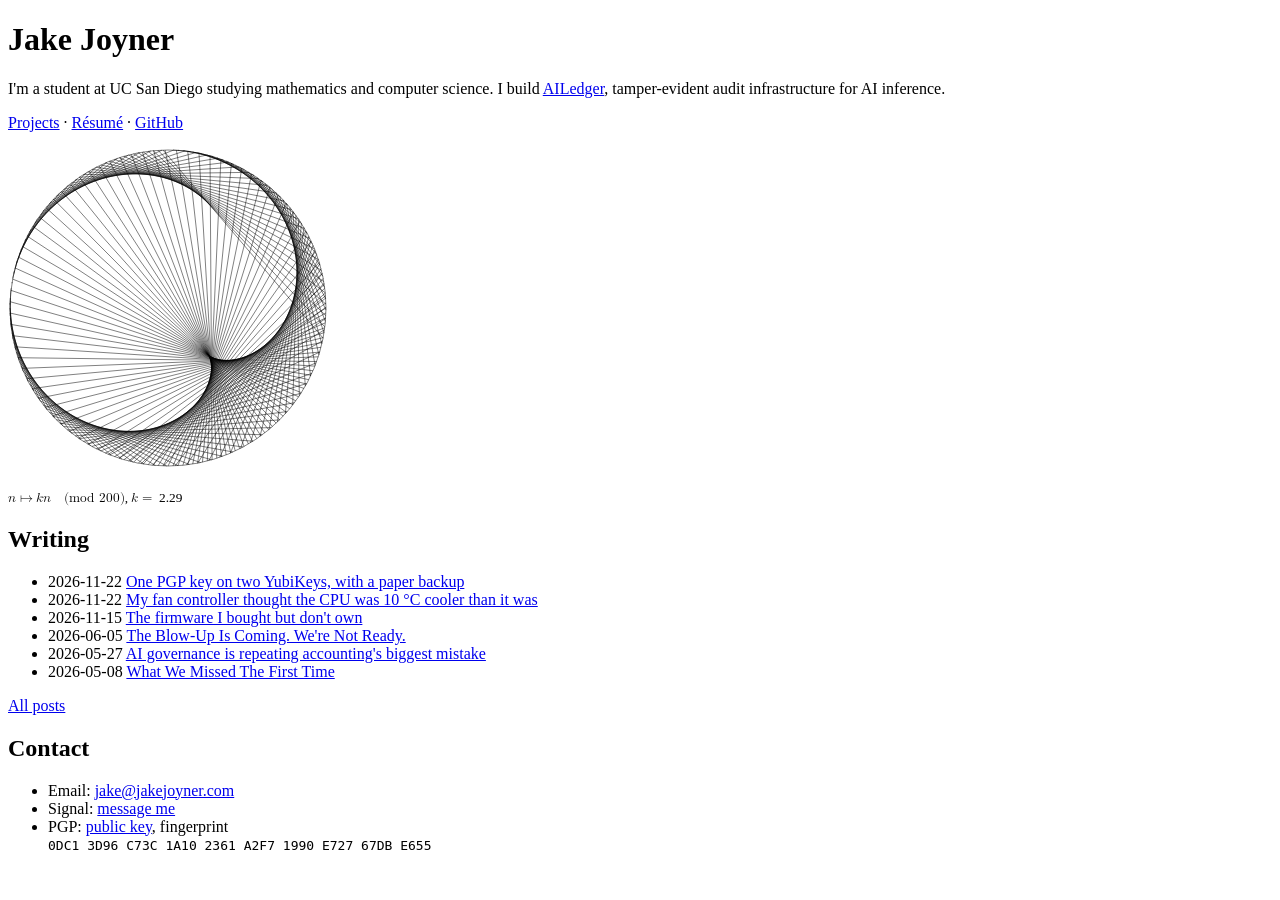
<file: index.html>
<!DOCTYPE html>
<html lang="en">
<head>
  <meta charset="UTF-8" />
  <meta name="viewport" content="width=device-width, initial-scale=1.0" />
  <title>Jake Joyner</title>
  <meta name="description" content="Student at UC San Diego studying mathematics and computer science. Building AILedger, tamper-evident audit infrastructure for AI inference." />
  <meta property="og:type" content="profile" />
  <meta property="og:title" content="Jake Joyner" />
  <meta property="og:description" content="Student at UC San Diego studying mathematics and computer science. Building AILedger." />
  <meta property="og:url" content="https://jakejoyner.com" />
  <meta property="profile:first_name" content="Jake" />
  <meta property="profile:last_name" content="Joyner" />
  <meta property="profile:username" content="jakejjoyner" />
  <meta name="twitter:card" content="summary" />
  <meta name="twitter:title" content="Jake Joyner" />
  <meta name="twitter:description" content="Student at UC San Diego studying mathematics and computer science. Building AILedger." />
  <link rel="alternate" type="text/markdown" title="LLM-friendly summary" href="/llms.txt" />
  <script type="application/ld+json">
  {
    "@context": "https://schema.org",
    "@type": "ProfilePage",
    "mainEntity": {
      "@type": "Person",
      "name": "Jake Joyner",
      "url": "https://jakejoyner.com",
      "sameAs": [
        "https://github.com/jakejjoyner",
        "https://ailedger.dev"
      ],
      "jobTitle": "Co-founder, AILedger",
      "worksFor": {
        "@type": "Organization",
        "name": "AILedger",
        "url": "https://ailedger.dev"
      },
      "affiliation": {
        "@type": "CollegeOrUniversity",
        "name": "University of California San Diego"
      }
    }
  }
  </script>
  <meta name="color-scheme" content="light dark" />
  <script defer src="/math.js"></script>
</head>
<body>
  <main>
    <h1>Jake Joyner</h1>
    <p>
      I'm a student at UC San Diego studying mathematics and computer science.
      I build <a href="https://ailedger.dev">AILedger</a>, tamper-evident audit
      infrastructure for AI inference.
    </p>
    <p>
      <a href="/portfolio/">Projects</a> ·
      <a href="/cv/">Résumé</a> ·
      <a href="https://github.com/jakejjoyner">GitHub</a>
    </p>

    <canvas id="m" width="320" height="320" role="img" aria-label="Animation: lines joining each point n on a circle to the point k times n, modulo 200, as k slowly increases"></canvas>
    <p><small>$n \mapsto kn \pmod{200}$, $k =$ <span id="k">2</span></small></p>
    <script>
      // Modular multiplication on a circle: join point n to point k*n mod N while k grows.
      (function () {
        var c = document.getElementById('m'), x = c.getContext('2d'), out = document.getElementById('k');
        var N = 200, R = c.width / 2 - 2, k = 2;
        var still = matchMedia('(prefers-reduced-motion: reduce)').matches;
        function pt(i) { var a = 2 * Math.PI * i / N - Math.PI / 2; return [c.width / 2 + R * Math.cos(a), c.height / 2 + R * Math.sin(a)]; }
        function draw() {
          x.clearRect(0, 0, c.width, c.height);
          x.strokeStyle = getComputedStyle(c).color;   // black on light, white on dark
          x.lineWidth = 0.5;
          x.beginPath();
          x.arc(c.width / 2, c.height / 2, R, 0, 2 * Math.PI);
          for (var n = 0; n < N; n++) { var a = pt(n), b = pt(n * k % N); x.moveTo(a[0], a[1]); x.lineTo(b[0], b[1]); }
          x.stroke();
          out.textContent = k.toFixed(2);
          if (!still) { k += 0.004; if (k > N) k = 2; requestAnimationFrame(draw); }
        }
        draw();
      })();
    </script>

    <h2>Writing</h2>
    <ul>
      <li>2026-11-22 <a href="/blog/one-pgp-key-two-yubikeys/">One PGP key on two YubiKeys, with a paper backup</a></li>
      <li>2026-11-22 <a href="/blog/fan-controller-ten-degrees-low/">My fan controller thought the CPU was 10 °C cooler than it was</a></li>
      <li>2026-11-15 <a href="/blog/firmware-i-dont-own/">The firmware I bought but don't own</a></li>
      <li>2026-06-05 <a href="/blog/the-blow-up-is-coming/">The Blow-Up Is Coming. We're Not Ready.</a></li>
      <li>2026-05-27 <a href="/blog/ai-governance-accounting-mistake/">AI governance is repeating accounting's biggest mistake</a></li>
      <li>2026-05-08 <a href="/blog/towers/">What We Missed The First Time</a></li>
    </ul>
    <p><a href="/blog/">All posts</a></p>

    <h2>Contact</h2>
    <ul>
      <li>Email: <a href="mailto:jake@jakejoyner.com">jake@jakejoyner.com</a></li>
      <li>Signal: <a href="https://signal.me/#eu/2gl4twjzMthxt17POwI2F8WP58Z37UkR5UyP2M3d63bZ2q0JBZVFlpUiOkeZQ5km">message me</a></li>
      <li>PGP: <a href="/pgp.asc">public key</a>, fingerprint<br /><code>0DC1 3D96 C73C 1A10 2361 A2F7 1990 E727 67DB E655</code></li>
    </ul>
  </main>
</body>
</html>
</file>
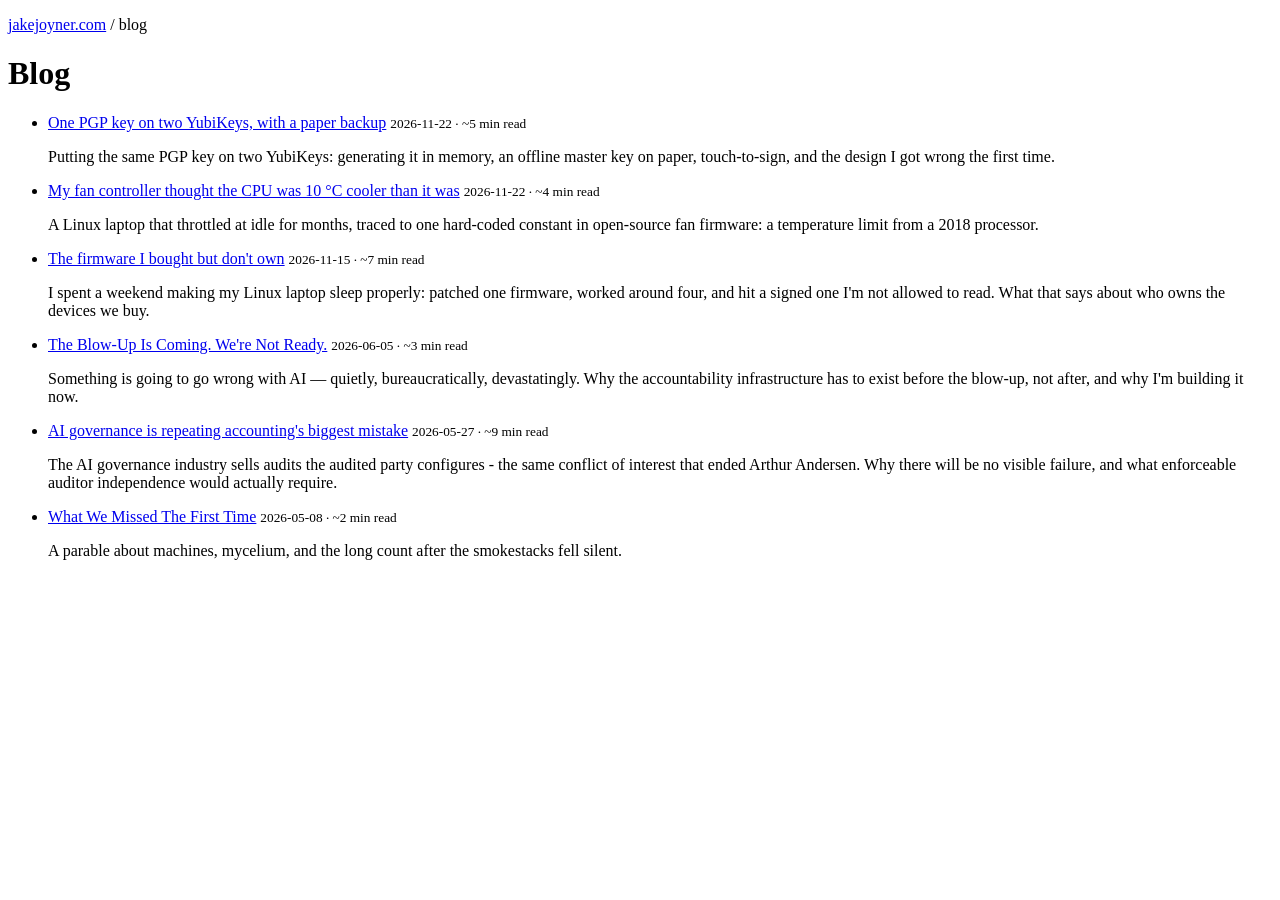
<file: blog/index.html>
<!DOCTYPE html>
<html lang="en">
<head>
  <meta charset="UTF-8" />
  <meta name="viewport" content="width=device-width, initial-scale=1.0" />
  <title>Jake Joyner — Blog</title>
  <meta name="description" content="Writing on substrate work, AI infrastructure, and the long quiet." />

  <meta property="og:type" content="website" />
  <meta property="og:title" content="Jake Joyner — Blog" />
  <meta property="og:url" content="https://jakejoyner.com/blog/" />

  <link rel="alternate" type="text/markdown" title="LLM-friendly summary" href="/llms.txt" />
  <meta name="color-scheme" content="light dark" />
  <script defer src="/math.js"></script>
</head>
<body>
  <main>
    <header>
      <p><a href="/">jakejoyner.com</a> / blog</p>
      <h1>Blog</h1>
    </header>

    <ul>
      <li>
        <a href="one-pgp-key-two-yubikeys/">One PGP key on two YubiKeys, with a paper backup</a>
        <small>2026-11-22 · ~5 min read</small>
        <p>Putting the same PGP key on two YubiKeys: generating it in memory, an offline master key on paper, touch-to-sign, and the design I got wrong the first time.</p>
      </li>
      <li>
        <a href="fan-controller-ten-degrees-low/">My fan controller thought the CPU was 10 °C cooler than it was</a>
        <small>2026-11-22 · ~4 min read</small>
        <p>A Linux laptop that throttled at idle for months, traced to one hard-coded constant in open-source fan firmware: a temperature limit from a 2018 processor.</p>
      </li>
      <li>
        <a href="firmware-i-dont-own/">The firmware I bought but don't own</a>
        <small>2026-11-15 · ~7 min read</small>
        <p>I spent a weekend making my Linux laptop sleep properly: patched one firmware, worked around four, and hit a signed one I'm not allowed to read. What that says about who owns the devices we buy.</p>
      </li>
      <li>
        <a href="the-blow-up-is-coming/">The Blow-Up Is Coming. We're Not Ready.</a>
        <small>2026-06-05 · ~3 min read</small>
        <p>Something is going to go wrong with AI — quietly, bureaucratically, devastatingly. Why the accountability infrastructure has to exist before the blow-up, not after, and why I'm building it now.</p>
      </li>
      <li>
        <a href="ai-governance-accounting-mistake/">AI governance is repeating accounting's biggest mistake</a>
        <small>2026-05-27 · ~9 min read</small>
        <p>The AI governance industry sells audits the audited party configures - the same conflict of interest that ended Arthur Andersen. Why there will be no visible failure, and what enforceable auditor independence would actually require.</p>
      </li>
      <li>
        <a href="towers/">What We Missed The First Time</a>
        <small>2026-05-08 · ~2 min read</small>
        <p>A parable about machines, mycelium, and the long count after the smokestacks fell silent.</p>
      </li>
    </ul>
  </main>
</body>
</html>
</file>
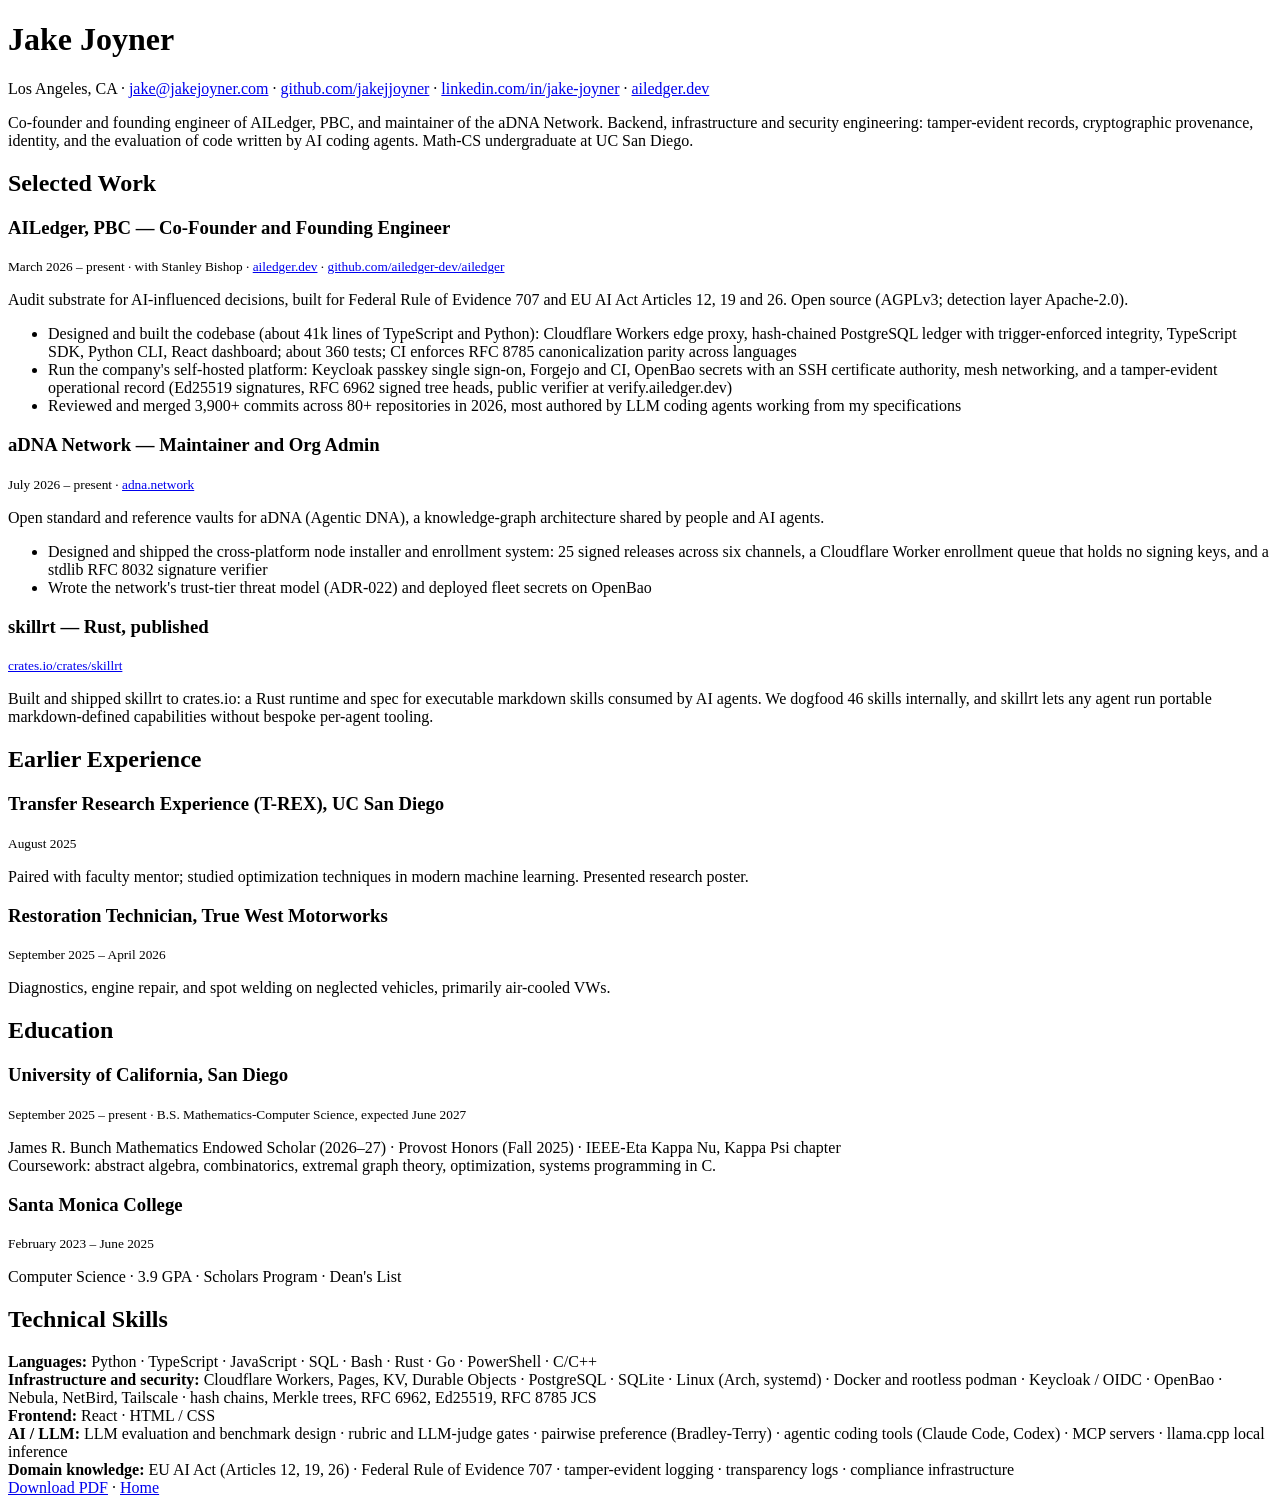
<file: cv/index.html>
<!DOCTYPE html>
<html lang="en">
<head>
  <meta charset="UTF-8" />
  <meta name="viewport" content="width=device-width, initial-scale=1.0" />
  <title>Jake Joyner — CV</title>
  <meta name="description" content="Co-founder of AILedger, PBC; backend and infrastructure engineer; Math-CS at UC San Diego." />

  <!-- Open Graph -->
  <meta property="og:type" content="profile" />
  <meta property="og:title" content="Jake Joyner — CV" />
  <meta property="og:description" content="Co-founder of AILedger, PBC; backend and infrastructure engineer; Math-CS at UC San Diego." />
  <meta property="og:url" content="https://jakejoyner.com/cv/" />
  <meta name="color-scheme" content="light dark" />
  <script defer src="/math.js"></script>
</head>
<body>
  <main>
    <header>
      <h1>Jake Joyner</h1>
      <p>
        Los Angeles, CA &middot;
        <a href="mailto:jake@jakejoyner.com">jake@jakejoyner.com</a> &middot;
        <a href="https://github.com/jakejjoyner">github.com/jakejjoyner</a> &middot;
        <a href="https://www.linkedin.com/in/jake-joyner">linkedin.com/in/jake-joyner</a> &middot;
        <a href="https://ailedger.dev">ailedger.dev</a>
      </p>
    </header>

    <p>
      Co-founder and founding engineer of AILedger, PBC, and maintainer of the aDNA Network. Backend, infrastructure and security engineering: tamper-evident records, cryptographic provenance, identity, and the evaluation of code written by AI coding agents. Math-CS undergraduate at UC San Diego.
    </p>

    <section>
      <h2>Selected Work</h2>

      <div>
        <h3>AILedger, PBC — Co-Founder and Founding Engineer</h3>
        <p><small>March 2026 – present &middot; with Stanley Bishop &middot; <a href="https://ailedger.dev">ailedger.dev</a> &middot; <a href="https://github.com/ailedger-dev/ailedger">github.com/ailedger-dev/ailedger</a></small></p>
        <div>
          Audit substrate for AI-influenced decisions, built for Federal Rule of Evidence 707 and EU AI Act Articles 12, 19 and 26. Open source (AGPLv3; detection layer Apache-2.0).
          <ul>
            <li>Designed and built the codebase (about 41k lines of TypeScript and Python): Cloudflare Workers edge proxy, hash-chained PostgreSQL ledger with trigger-enforced integrity, TypeScript SDK, Python CLI, React dashboard; about 360 tests; CI enforces RFC 8785 canonicalization parity across languages</li>
            <li>Run the company's self-hosted platform: Keycloak passkey single sign-on, Forgejo and CI, OpenBao secrets with an SSH certificate authority, mesh networking, and a tamper-evident operational record (Ed25519 signatures, RFC 6962 signed tree heads, public verifier at verify.ailedger.dev)</li>
            <li>Reviewed and merged 3,900+ commits across 80+ repositories in 2026, most authored by LLM coding agents working from my specifications</li>
          </ul>
        </div>
      </div>

      <div>
        <h3>aDNA Network — Maintainer and Org Admin</h3>
        <p><small>July 2026 – present &middot; <a href="https://adna.network">adna.network</a></small></p>
        <div>
          Open standard and reference vaults for aDNA (Agentic DNA), a knowledge-graph architecture shared by people and AI agents.
          <ul>
            <li>Designed and shipped the cross-platform node installer and enrollment system: 25 signed releases across six channels, a Cloudflare Worker enrollment queue that holds no signing keys, and a stdlib RFC 8032 signature verifier</li>
            <li>Wrote the network's trust-tier threat model (ADR-022) and deployed fleet secrets on OpenBao</li>
          </ul>
        </div>
      </div>

      <div>
        <h3>skillrt — Rust, published</h3>
        <p><small><a href="https://crates.io/crates/skillrt">crates.io/crates/skillrt</a></small></p>
        <div>
          Built and shipped skillrt to crates.io: a Rust runtime and spec for executable markdown skills consumed by AI agents. We dogfood 46 skills internally, and skillrt lets any agent run portable markdown-defined capabilities without bespoke per-agent tooling.
        </div>
      </div>

    </section>

    <section>
      <h2>Earlier Experience</h2>

      <div>
        <h3>Transfer Research Experience (T-REX), UC San Diego</h3>
        <p><small>August 2025</small></p>
        <div>
          Paired with faculty mentor; studied optimization techniques in modern machine learning. Presented research poster.
        </div>
      </div>

      <div>
        <h3>Restoration Technician, True West Motorworks</h3>
        <p><small>September 2025 – April 2026</small></p>
        <div>
          Diagnostics, engine repair, and spot welding on neglected vehicles, primarily air-cooled VWs.
        </div>
      </div>
    </section>

    <section>
      <h2>Education</h2>

      <div>
        <h3>University of California, San Diego</h3>
        <p><small>September 2025 – present &middot; B.S. Mathematics-Computer Science, expected June 2027</small></p>
        <div>
          James R. Bunch Mathematics Endowed Scholar (2026–27) &middot; Provost Honors (Fall 2025) &middot; IEEE-Eta Kappa Nu, Kappa Psi chapter<br />
          Coursework: abstract algebra, combinatorics, extremal graph theory, optimization, systems programming in C.
        </div>
      </div>

      <div>
        <h3>Santa Monica College</h3>
        <p><small>February 2023 – June 2025</small></p>
        <div>
          Computer Science &middot; 3.9 GPA &middot; Scholars Program &middot; Dean's List
        </div>
      </div>
    </section>

    <section>
      <h2>Technical Skills</h2>

      <div>
        <strong>Languages:</strong> Python &middot; TypeScript &middot; JavaScript &middot; SQL &middot; Bash &middot; Rust &middot; Go &middot; PowerShell &middot; C/C++
      </div>
      <div>
        <strong>Infrastructure and security:</strong> Cloudflare Workers, Pages, KV, Durable Objects &middot; PostgreSQL &middot; SQLite &middot; Linux (Arch, systemd) &middot; Docker and rootless podman &middot; Keycloak / OIDC &middot; OpenBao &middot; Nebula, NetBird, Tailscale &middot; hash chains, Merkle trees, RFC 6962, Ed25519, RFC 8785 JCS
      </div>
      <div>
        <strong>Frontend:</strong> React &middot; HTML / CSS
      </div>
      <div>
        <strong>AI / LLM:</strong> LLM evaluation and benchmark design &middot; rubric and LLM-judge gates &middot; pairwise preference (Bradley-Terry) &middot; agentic coding tools (Claude Code, Codex) &middot; MCP servers &middot; llama.cpp local inference
      </div>
      <div>
        <strong>Domain knowledge:</strong> EU AI Act (Articles 12, 19, 26) &middot; Federal Rule of Evidence 707 &middot; tamper-evident logging &middot; transparency logs &middot; compliance infrastructure
      </div>
    </section>

    <div>
      <a href="cv.pdf">Download PDF</a> &middot; <a href="/">Home</a>
    </div>
  </main>
</body>
</html>
</file>
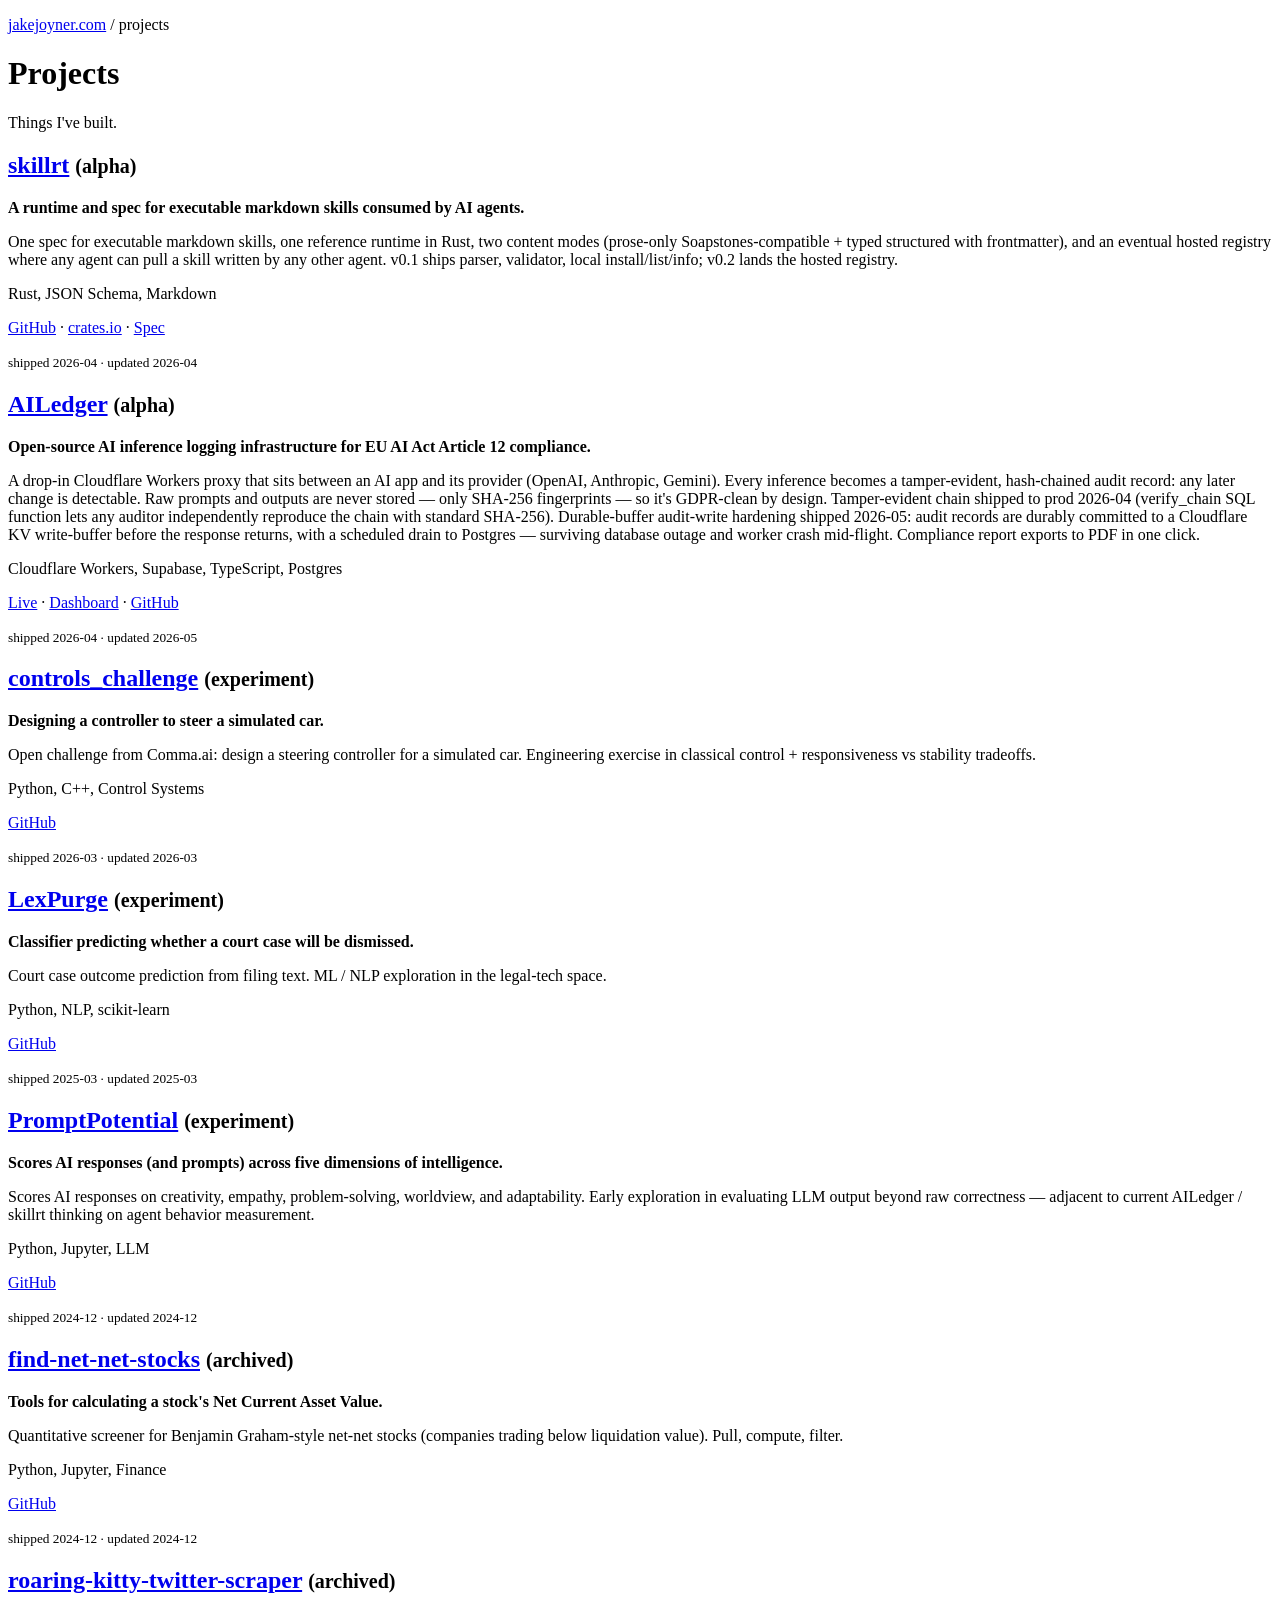
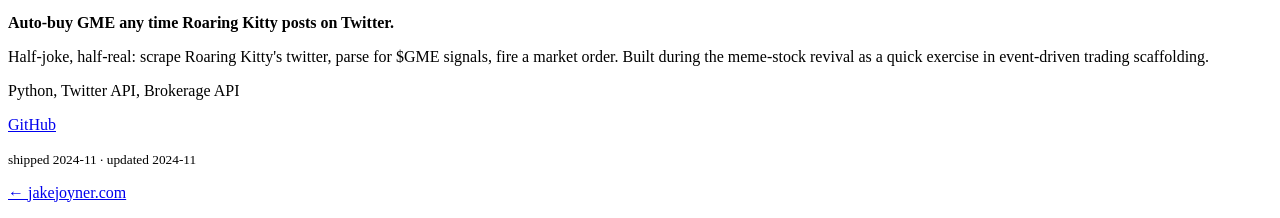
<file: portfolio/index.html>
<!DOCTYPE html>
<html lang="en">
<head>
  <meta charset="UTF-8" />
  <meta name="viewport" content="width=device-width, initial-scale=1.0" />
  <title>Jake Joyner — Projects</title>
  <meta name="color-scheme" content="light dark" />
  <script defer src="/math.js"></script>
</head>
<body>
  <main>
    <header>
      <p><a href="/">jakejoyner.com</a> / projects</p>
      <h1>Projects</h1>
      <p>Things I&#x27;ve built.</p>
    </header>
    <section>
      <article>
        <h2><a href="https://github.com/jakejjoyner/skillrt-spec" target="_blank" rel="noopener noreferrer">skillrt</a> <small>(alpha)</small></h2>
        <p><strong>A runtime and spec for executable markdown skills consumed by AI agents.</strong></p>
        <p>One spec for executable markdown skills, one reference runtime in Rust, two content modes (prose-only Soapstones-compatible + typed structured with frontmatter), and an eventual hosted registry where any agent can pull a skill written by any other agent. v0.1 ships parser, validator, local install/list/info; v0.2 lands the hosted registry.</p>
        <p>Rust, JSON Schema, Markdown</p>
        <p><a href="https://github.com/jakejjoyner/skillrt-spec" target="_blank" rel="noopener noreferrer">GitHub</a> · <a href="https://crates.io/crates/skillrt" target="_blank" rel="noopener noreferrer">crates.io</a> · <a href="https://github.com/jakejjoyner/skillrt-spec/blob/main/spec/SKILL-SPEC.md" target="_blank" rel="noopener noreferrer">Spec</a></p>
        <p><small>shipped 2026-04 · updated 2026-04</small></p>
      </article>

      <article>
        <h2><a href="https://ailedger.dev" target="_blank" rel="noopener noreferrer">AILedger</a> <small>(alpha)</small></h2>
        <p><strong>Open-source AI inference logging infrastructure for EU AI Act Article 12 compliance.</strong></p>
        <p>A drop-in Cloudflare Workers proxy that sits between an AI app and its provider (OpenAI, Anthropic, Gemini). Every inference becomes a tamper-evident, hash-chained audit record: any later change is detectable. Raw prompts and outputs are never stored — only SHA-256 fingerprints — so it&#x27;s GDPR-clean by design. Tamper-evident chain shipped to prod 2026-04 (verify_chain SQL function lets any auditor independently reproduce the chain with standard SHA-256). Durable-buffer audit-write hardening shipped 2026-05: audit records are durably committed to a Cloudflare KV write-buffer before the response returns, with a scheduled drain to Postgres — surviving database outage and worker crash mid-flight. Compliance report exports to PDF in one click.</p>
        <p>Cloudflare Workers, Supabase, TypeScript, Postgres</p>
        <p><a href="https://ailedger.dev" target="_blank" rel="noopener noreferrer">Live</a> · <a href="https://dash.ailedger.dev" target="_blank" rel="noopener noreferrer">Dashboard</a> · <a href="https://github.com/ailedger-dev/ailedger" target="_blank" rel="noopener noreferrer">GitHub</a></p>
        <p><small>shipped 2026-04 · updated 2026-05</small></p>
      </article>

      <article>
        <h2><a href="https://github.com/jakejjoyner/controls_challenge" target="_blank" rel="noopener noreferrer">controls_challenge</a> <small>(experiment)</small></h2>
        <p><strong>Designing a controller to steer a simulated car.</strong></p>
        <p>Open challenge from Comma.ai: design a steering controller for a simulated car. Engineering exercise in classical control + responsiveness vs stability tradeoffs.</p>
        <p>Python, C++, Control Systems</p>
        <p><a href="https://github.com/jakejjoyner/controls_challenge" target="_blank" rel="noopener noreferrer">GitHub</a></p>
        <p><small>shipped 2026-03 · updated 2026-03</small></p>
      </article>

      <article>
        <h2><a href="https://github.com/jakejjoyner/LexPurge" target="_blank" rel="noopener noreferrer">LexPurge</a> <small>(experiment)</small></h2>
        <p><strong>Classifier predicting whether a court case will be dismissed.</strong></p>
        <p>Court case outcome prediction from filing text. ML / NLP exploration in the legal-tech space.</p>
        <p>Python, NLP, scikit-learn</p>
        <p><a href="https://github.com/jakejjoyner/LexPurge" target="_blank" rel="noopener noreferrer">GitHub</a></p>
        <p><small>shipped 2025-03 · updated 2025-03</small></p>
      </article>

      <article>
        <h2><a href="https://github.com/jakejjoyner/PromptPotential" target="_blank" rel="noopener noreferrer">PromptPotential</a> <small>(experiment)</small></h2>
        <p><strong>Scores AI responses (and prompts) across five dimensions of intelligence.</strong></p>
        <p>Scores AI responses on creativity, empathy, problem-solving, worldview, and adaptability. Early exploration in evaluating LLM output beyond raw correctness — adjacent to current AILedger / skillrt thinking on agent behavior measurement.</p>
        <p>Python, Jupyter, LLM</p>
        <p><a href="https://github.com/jakejjoyner/PromptPotential" target="_blank" rel="noopener noreferrer">GitHub</a></p>
        <p><small>shipped 2024-12 · updated 2024-12</small></p>
      </article>

      <article>
        <h2><a href="https://github.com/jakejjoyner/find-net-net-stocks" target="_blank" rel="noopener noreferrer">find-net-net-stocks</a> <small>(archived)</small></h2>
        <p><strong>Tools for calculating a stock&#x27;s Net Current Asset Value.</strong></p>
        <p>Quantitative screener for Benjamin Graham-style net-net stocks (companies trading below liquidation value). Pull, compute, filter.</p>
        <p>Python, Jupyter, Finance</p>
        <p><a href="https://github.com/jakejjoyner/find-net-net-stocks" target="_blank" rel="noopener noreferrer">GitHub</a></p>
        <p><small>shipped 2024-12 · updated 2024-12</small></p>
      </article>

      <article>
        <h2><a href="https://github.com/jakejjoyner/roaring-kitty-twitter-scraper" target="_blank" rel="noopener noreferrer">roaring-kitty-twitter-scraper</a> <small>(archived)</small></h2>
        <p><strong>Auto-buy GME any time Roaring Kitty posts on Twitter.</strong></p>
        <p>Half-joke, half-real: scrape Roaring Kitty&#x27;s twitter, parse for $GME signals, fire a market order. Built during the meme-stock revival as a quick exercise in event-driven trading scaffolding.</p>
        <p>Python, Twitter API, Brokerage API</p>
        <p><a href="https://github.com/jakejjoyner/roaring-kitty-twitter-scraper" target="_blank" rel="noopener noreferrer">GitHub</a></p>
        <p><small>shipped 2024-11 · updated 2024-11</small></p>
      </article>

    </section>
    <footer>
      <p></p>
      <p><a href="/">← jakejoyner.com</a></p>
    </footer>
  </main>
</body>
</html>
</file>
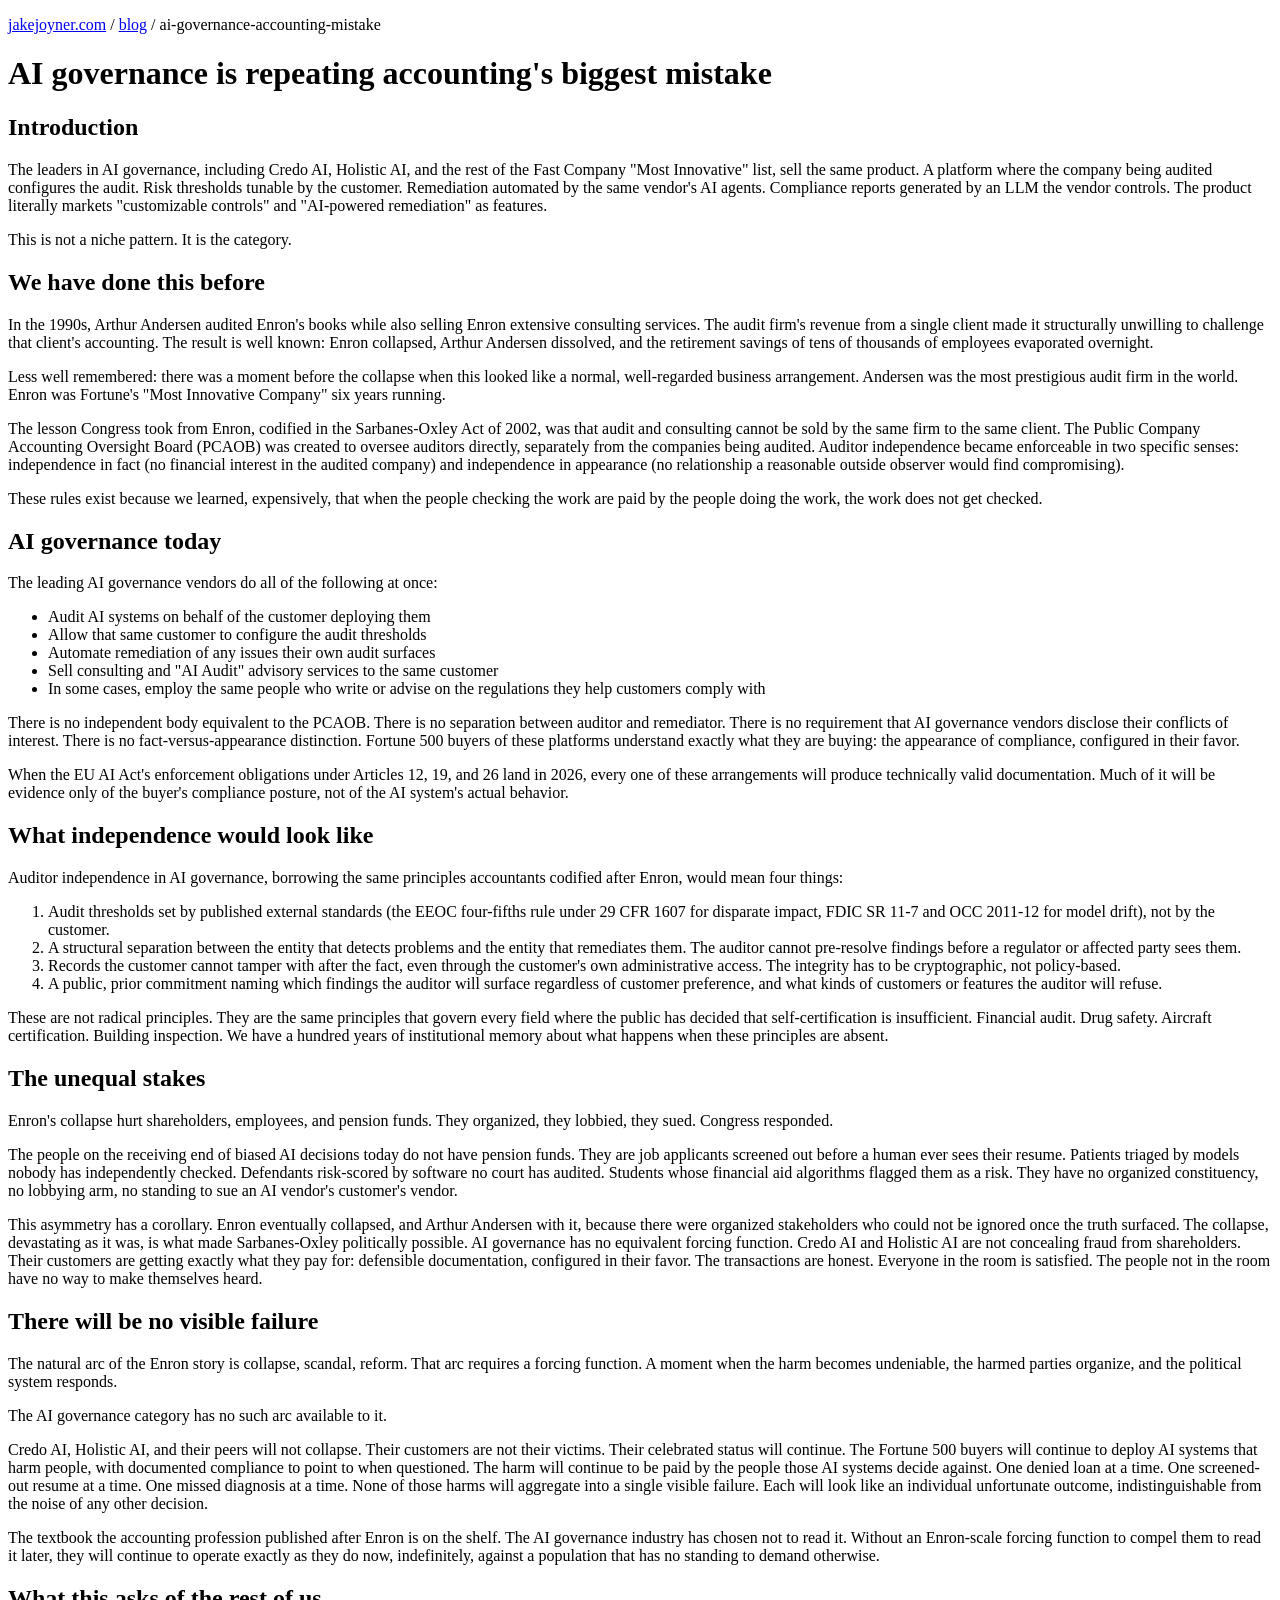
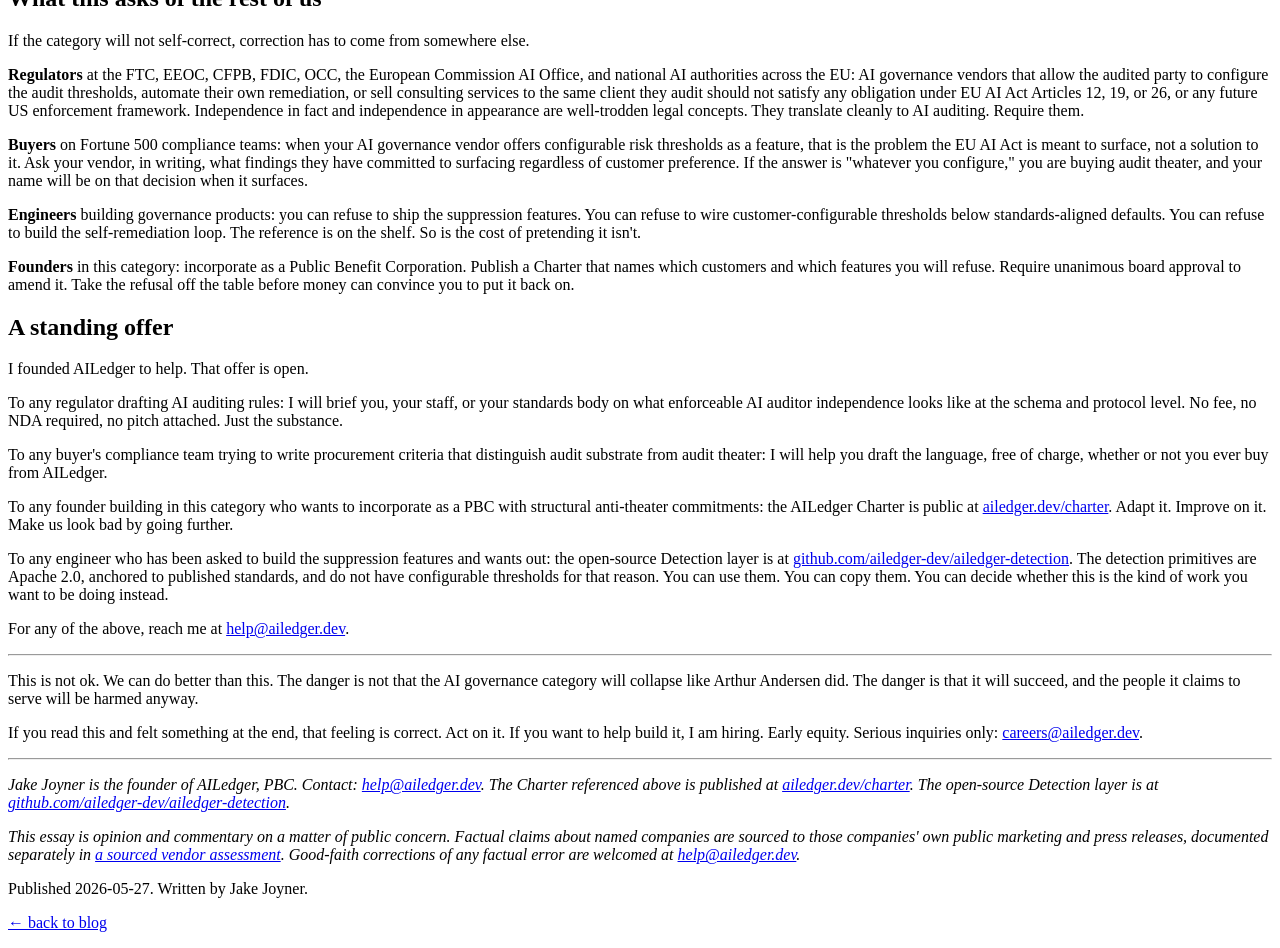
<file: blog/ai-governance-accounting-mistake/index.html>
<!DOCTYPE html>
<html lang="en">
<head>
  <meta charset="UTF-8" />
  <meta name="viewport" content="width=device-width, initial-scale=1.0" />
  <title>AI governance is repeating accounting's biggest mistake</title>
  <meta name="description" content="The AI governance industry sells audits the
  audited party configures - the same conflict of interest that ended Arthur
  Andersen. This essay outlines what enforceable auditor independence would actually require." />

  <meta property="og:type" content="article" />
  <meta property="og:title" content="AI governance is repeating accounting's biggest mistake" />
  <meta property="og:description" content="The AI governance industry sells audits the
  audited party configures - the same conflict of interest that ended Arthur
  Andersen. This essay outlines what enforceable auditor independence would actually require." />
  <meta property="og:url" content="https://jakejoyner.com/blog/ai-governance-accounting-mistake/" />
  <meta property="article:published_time" content="2026-05-27" />
  <meta property="article:author" content="Jake Joyner" />

  <link rel="alternate" type="text/markdown" title="This post in Markdown" href="post.md" />
  <meta name="color-scheme" content="light dark" />
  <script defer src="/math.js"></script>
</head>
<body>
  <main>
    <header>
      <p><a href="/">jakejoyner.com</a> / <a href="/blog/">blog</a> / ai-governance-accounting-mistake</p>
      <h1>AI governance is repeating accounting's biggest mistake</h1>
    </header>

    <article data-md="post.md" data-heading-offset="0">
      <noscript>
        <p>This post is rendered from Markdown in the browser. With JavaScript
        disabled, read it as <a href="post.md">raw Markdown</a> instead.</p>
      </noscript>
    </article>

    <footer>
      <p>Published 2026-05-27. Written by Jake Joyner.</p>
      <p><a href="/blog/">← back to blog</a></p>
    </footer>
  </main>

  <script src="../md.js"></script>
</body>
</html>
</file>
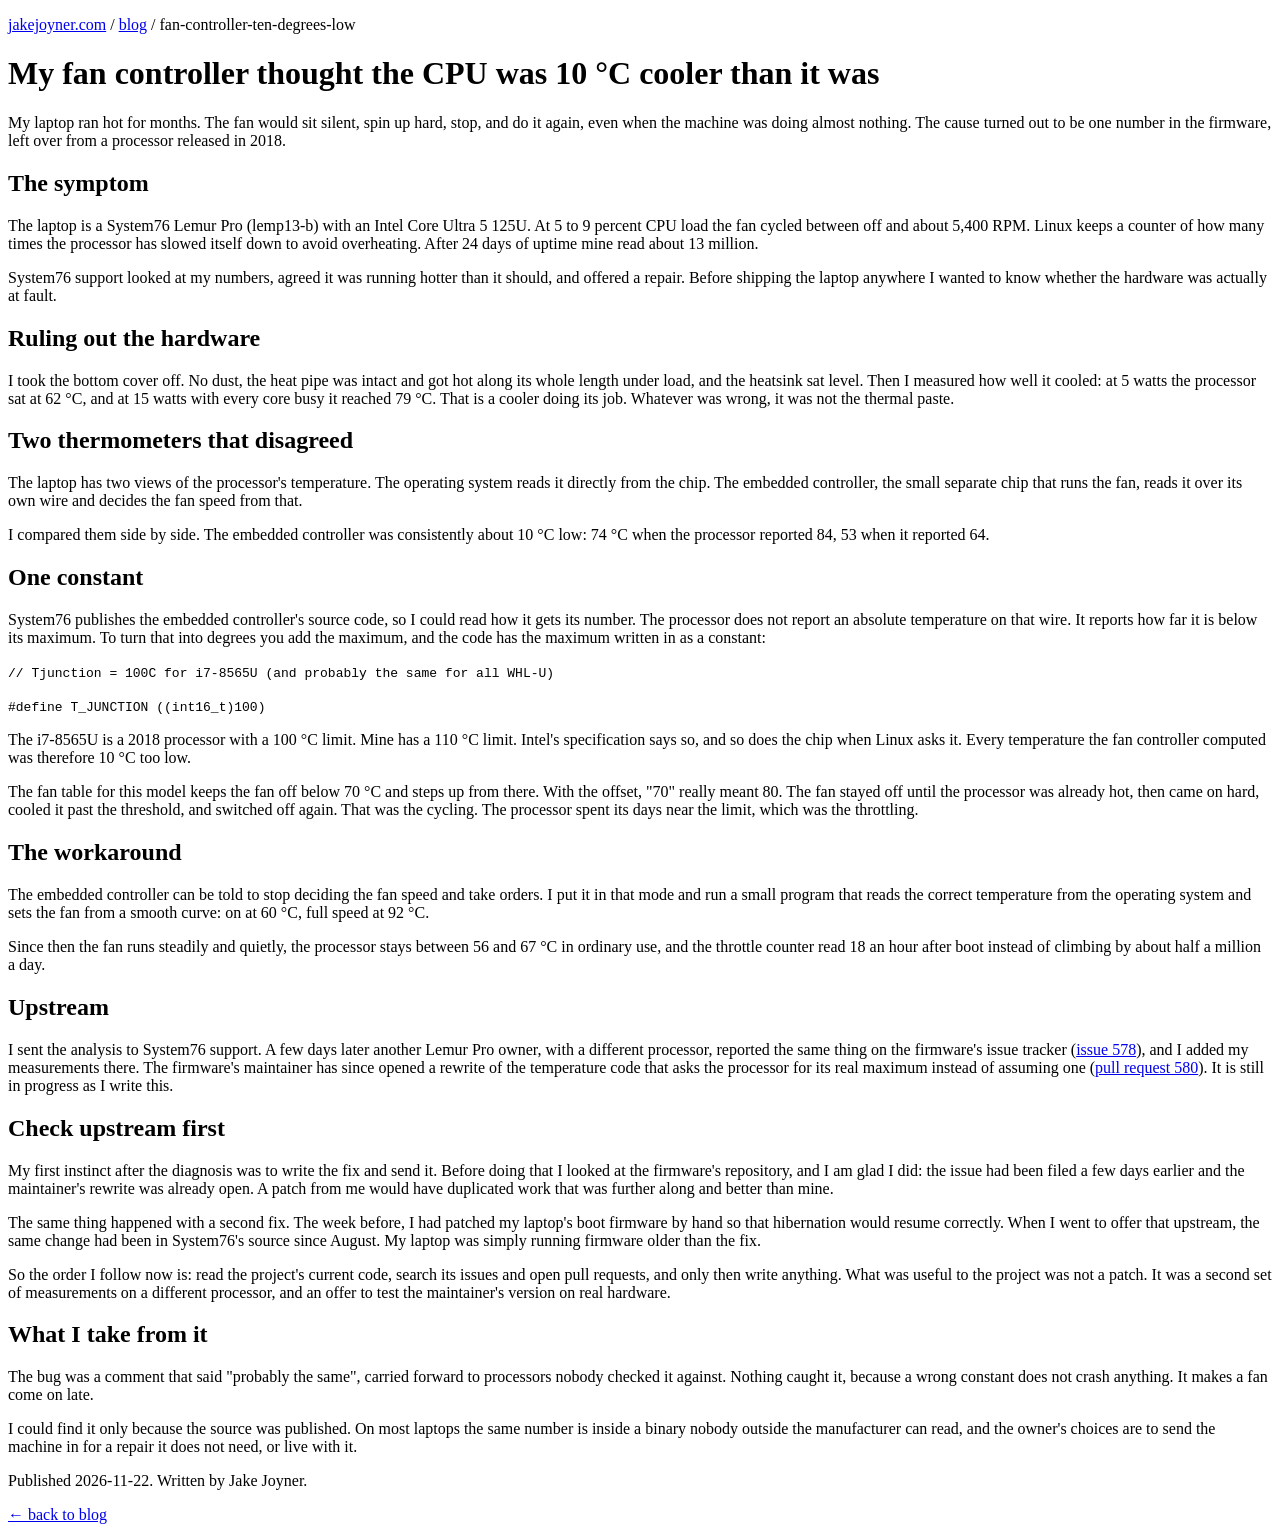
<file: blog/fan-controller-ten-degrees-low/index.html>
<!DOCTYPE html>
<html lang="en">
<head>
  <meta charset="UTF-8" />
  <meta name="viewport" content="width=device-width, initial-scale=1.0" />
  <title>My fan controller thought the CPU was 10 °C cooler than it was</title>
  <meta name="description" content="A Linux laptop that throttled at idle for months, traced to one hard-coded constant in open-source fan firmware: a temperature limit from a 2018 processor." />

  <meta property="og:type" content="article" />
  <meta property="og:title" content="My fan controller thought the CPU was 10 °C cooler than it was" />
  <meta property="og:description" content="A Linux laptop that throttled at idle for months, traced to one hard-coded constant in open-source fan firmware: a temperature limit from a 2018 processor." />
  <meta property="og:url" content="https://jakejoyner.com/blog/fan-controller-ten-degrees-low/" />
  <meta property="article:published_time" content="2026-11-22" />
  <meta property="article:author" content="Jake Joyner" />

  <link rel="alternate" type="text/markdown" title="This post in Markdown" href="post.md" />
  <meta name="color-scheme" content="light dark" />
  <script defer src="/math.js"></script>
</head>
<body>
  <main>
    <header>
      <p><a href="/">jakejoyner.com</a> / <a href="/blog/">blog</a> / fan-controller-ten-degrees-low</p>
      <h1>My fan controller thought the CPU was 10 °C cooler than it was</h1>
    </header>

    <article data-md="post.md" data-heading-offset="0">
      <noscript>
        <p>This post is rendered from Markdown in the browser. With JavaScript
        disabled, read it as <a href="post.md">raw Markdown</a> instead.</p>
      </noscript>
    </article>

    <footer>
      <p>Published 2026-11-22. Written by Jake Joyner.</p>
      <p><a href="/blog/">← back to blog</a></p>
    </footer>
  </main>

  <script src="../md.js"></script>
</body>
</html>
</file>
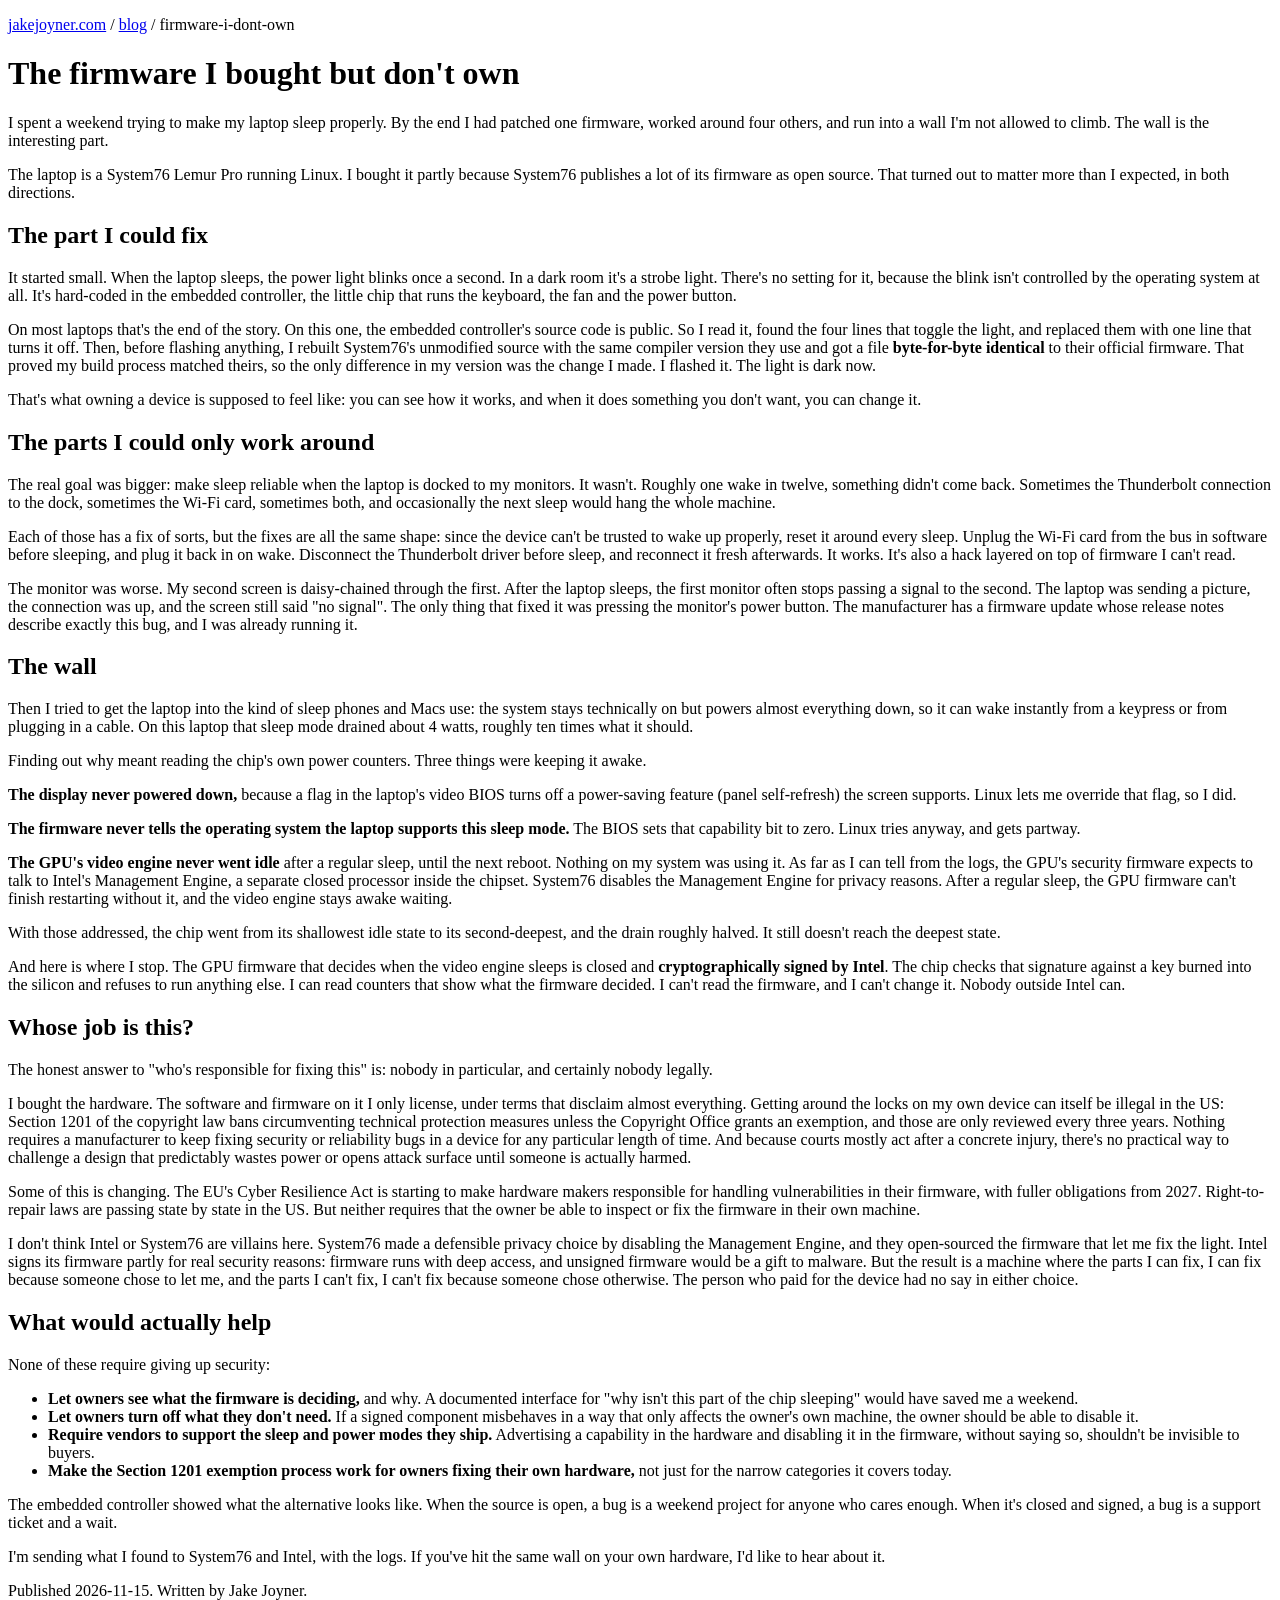
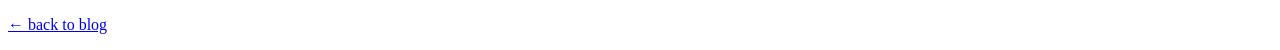
<file: blog/firmware-i-dont-own/index.html>
<!DOCTYPE html>
<html lang="en">
<head>
  <meta charset="UTF-8" />
  <meta name="viewport" content="width=device-width, initial-scale=1.0" />
  <title>The firmware I bought but don't own</title>
  <meta name="description" content="I spent a weekend making my Linux laptop sleep properly: patched one firmware, worked around four, and hit a signed one I'm not allowed to read. What that says about who owns the devices we buy." />

  <meta property="og:type" content="article" />
  <meta property="og:title" content="The firmware I bought but don't own" />
  <meta property="og:description" content="I spent a weekend making my Linux laptop sleep properly: patched one firmware, worked around four, and hit a signed one I'm not allowed to read. What that says about who owns the devices we buy." />
  <meta property="og:url" content="https://jakejoyner.com/blog/firmware-i-dont-own/" />
  <meta property="article:published_time" content="2026-11-15" />
  <meta property="article:author" content="Jake Joyner" />

  <link rel="alternate" type="text/markdown" title="This post in Markdown" href="post.md" />
  <meta name="color-scheme" content="light dark" />
  <script defer src="/math.js"></script>
</head>
<body>
  <main>
    <header>
      <p><a href="/">jakejoyner.com</a> / <a href="/blog/">blog</a> / firmware-i-dont-own</p>
      <h1>The firmware I bought but don't own</h1>
    </header>

    <article data-md="post.md" data-heading-offset="0">
      <noscript>
        <p>This post is rendered from Markdown in the browser. With JavaScript
        disabled, read it as <a href="post.md">raw Markdown</a> instead.</p>
      </noscript>
    </article>

    <footer>
      <p>Published 2026-11-15. Written by Jake Joyner.</p>
      <p><a href="/blog/">← back to blog</a></p>
    </footer>
  </main>

  <script src="../md.js"></script>
</body>
</html>
</file>
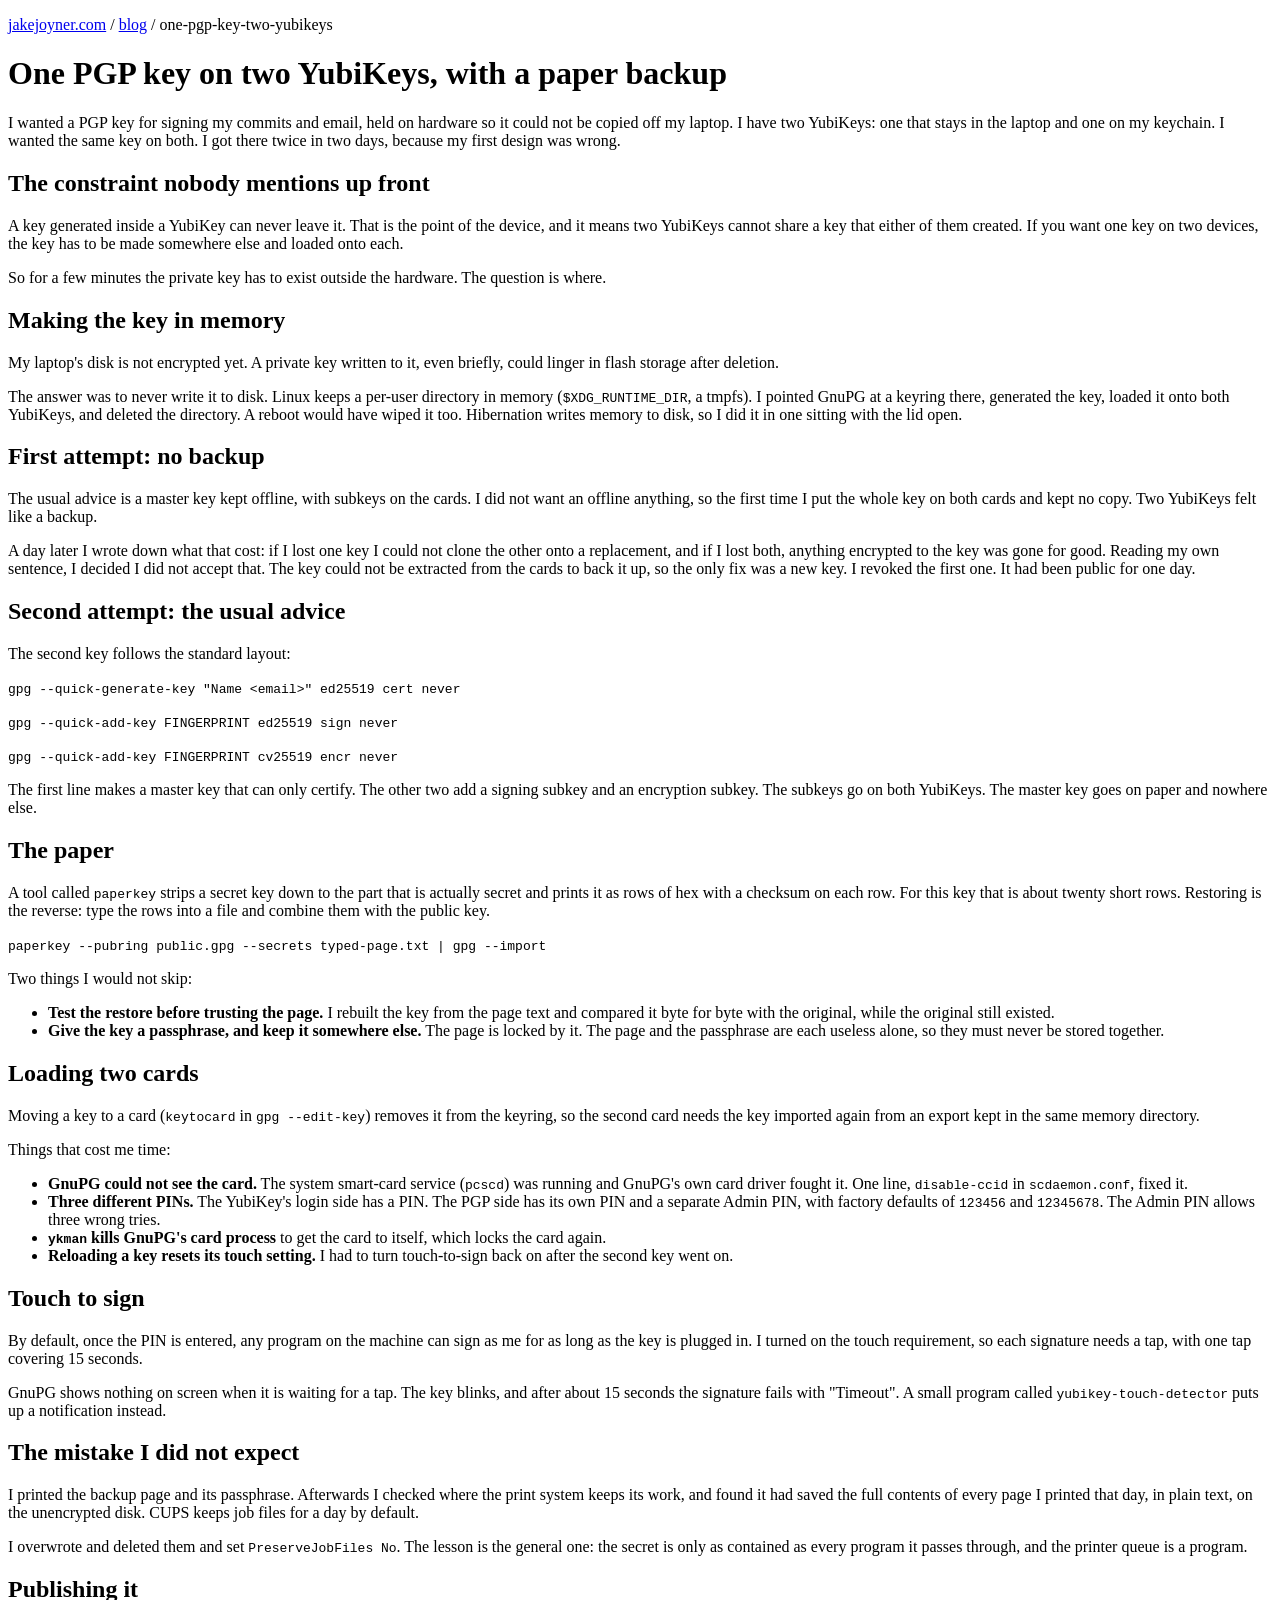
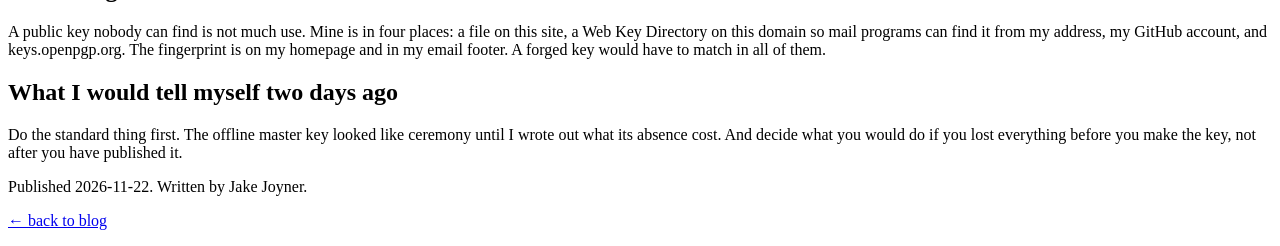
<file: blog/one-pgp-key-two-yubikeys/index.html>
<!DOCTYPE html>
<html lang="en">
<head>
  <meta charset="UTF-8" />
  <meta name="viewport" content="width=device-width, initial-scale=1.0" />
  <title>One PGP key on two YubiKeys, with a paper backup</title>
  <meta name="description" content="Putting the same PGP key on two YubiKeys: generating it in memory, an offline master key on paper, touch-to-sign, and the design I got wrong the first time." />

  <meta property="og:type" content="article" />
  <meta property="og:title" content="One PGP key on two YubiKeys, with a paper backup" />
  <meta property="og:description" content="Putting the same PGP key on two YubiKeys: generating it in memory, an offline master key on paper, touch-to-sign, and the design I got wrong the first time." />
  <meta property="og:url" content="https://jakejoyner.com/blog/one-pgp-key-two-yubikeys/" />
  <meta property="article:published_time" content="2026-11-22" />
  <meta property="article:author" content="Jake Joyner" />

  <link rel="alternate" type="text/markdown" title="This post in Markdown" href="post.md" />
  <meta name="color-scheme" content="light dark" />
  <script defer src="/math.js"></script>
</head>
<body>
  <main>
    <header>
      <p><a href="/">jakejoyner.com</a> / <a href="/blog/">blog</a> / one-pgp-key-two-yubikeys</p>
      <h1>One PGP key on two YubiKeys, with a paper backup</h1>
    </header>

    <article data-md="post.md" data-heading-offset="0">
      <noscript>
        <p>This post is rendered from Markdown in the browser. With JavaScript
        disabled, read it as <a href="post.md">raw Markdown</a> instead.</p>
      </noscript>
    </article>

    <footer>
      <p>Published 2026-11-22. Written by Jake Joyner.</p>
      <p><a href="/blog/">← back to blog</a></p>
    </footer>
  </main>

  <script src="../md.js"></script>
</body>
</html>
</file>
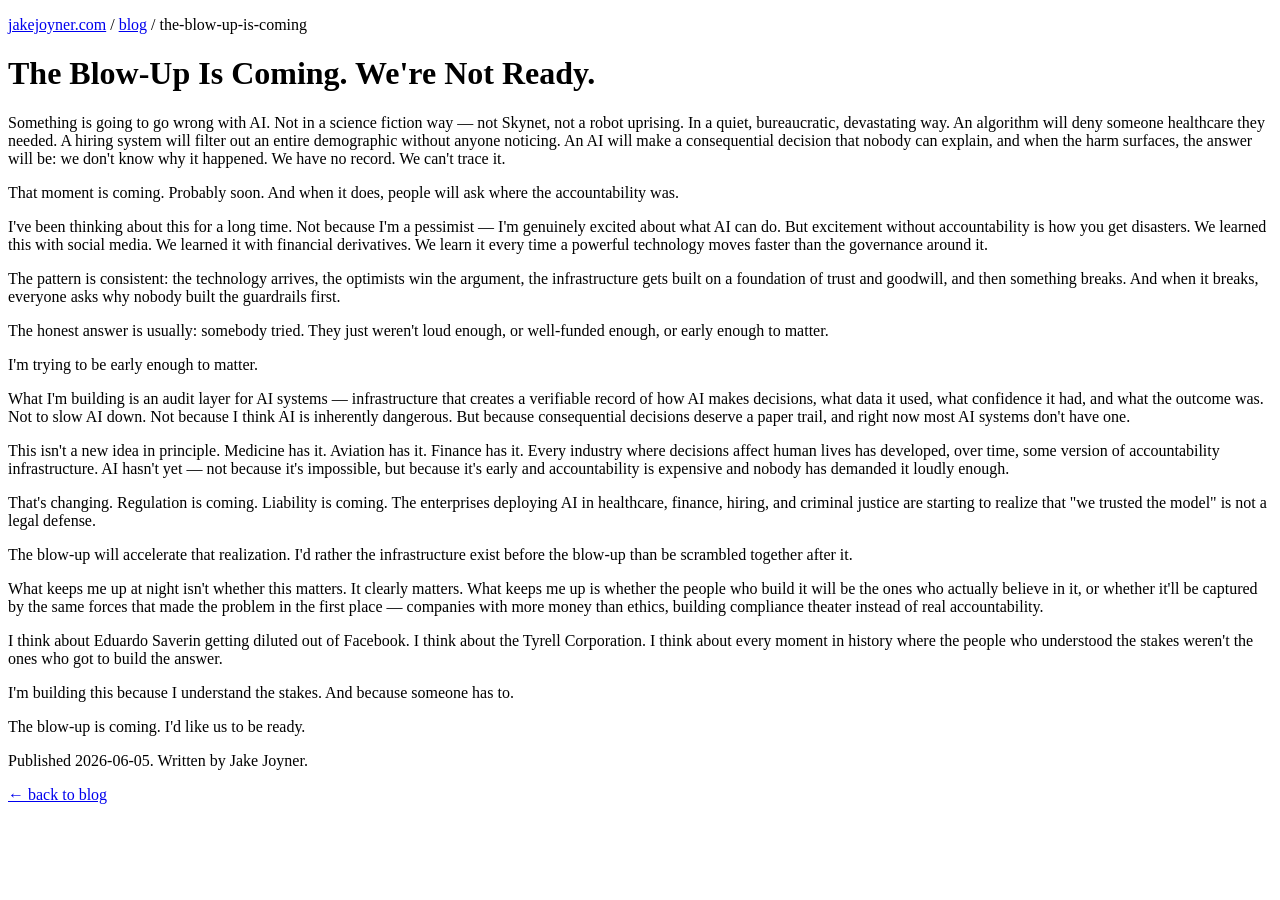
<file: blog/the-blow-up-is-coming/index.html>
<!DOCTYPE html>
<html lang="en">
<head>
  <meta charset="UTF-8" />
  <meta name="viewport" content="width=device-width, initial-scale=1.0" />
  <title>The Blow-Up Is Coming. We're Not Ready.</title>
  <meta name="description" content="Something is going to go wrong with AI — quietly,
  bureaucratically, devastatingly. Why the accountability infrastructure has to exist
  before the blow-up, not after, and why I'm building it now." />

  <meta property="og:type" content="article" />
  <meta property="og:title" content="The Blow-Up Is Coming. We're Not Ready." />
  <meta property="og:description" content="Something is going to go wrong with AI — quietly,
  bureaucratically, devastatingly. Why the accountability infrastructure has to exist
  before the blow-up, not after, and why I'm building it now." />
  <meta property="og:url" content="https://jakejoyner.com/blog/the-blow-up-is-coming/" />
  <meta property="article:published_time" content="2026-06-05" />
  <meta property="article:author" content="Jake Joyner" />

  <link rel="alternate" type="text/markdown" title="This post in Markdown" href="post.md" />
  <meta name="color-scheme" content="light dark" />
  <script defer src="/math.js"></script>
</head>
<body>
  <main>
    <header>
      <p><a href="/">jakejoyner.com</a> / <a href="/blog/">blog</a> / the-blow-up-is-coming</p>
      <h1>The Blow-Up Is Coming. We're Not Ready.</h1>
    </header>

    <article data-md="post.md" data-heading-offset="0">
      <noscript>
        <p>This post is rendered from Markdown in the browser. With JavaScript
        disabled, read it as <a href="post.md">raw Markdown</a> instead.</p>
      </noscript>
    </article>

    <footer>
      <p>Published 2026-06-05. Written by Jake Joyner.</p>
      <p><a href="/blog/">← back to blog</a></p>
    </footer>
  </main>

  <script src="../md.js"></script>
</body>
</html>
</file>
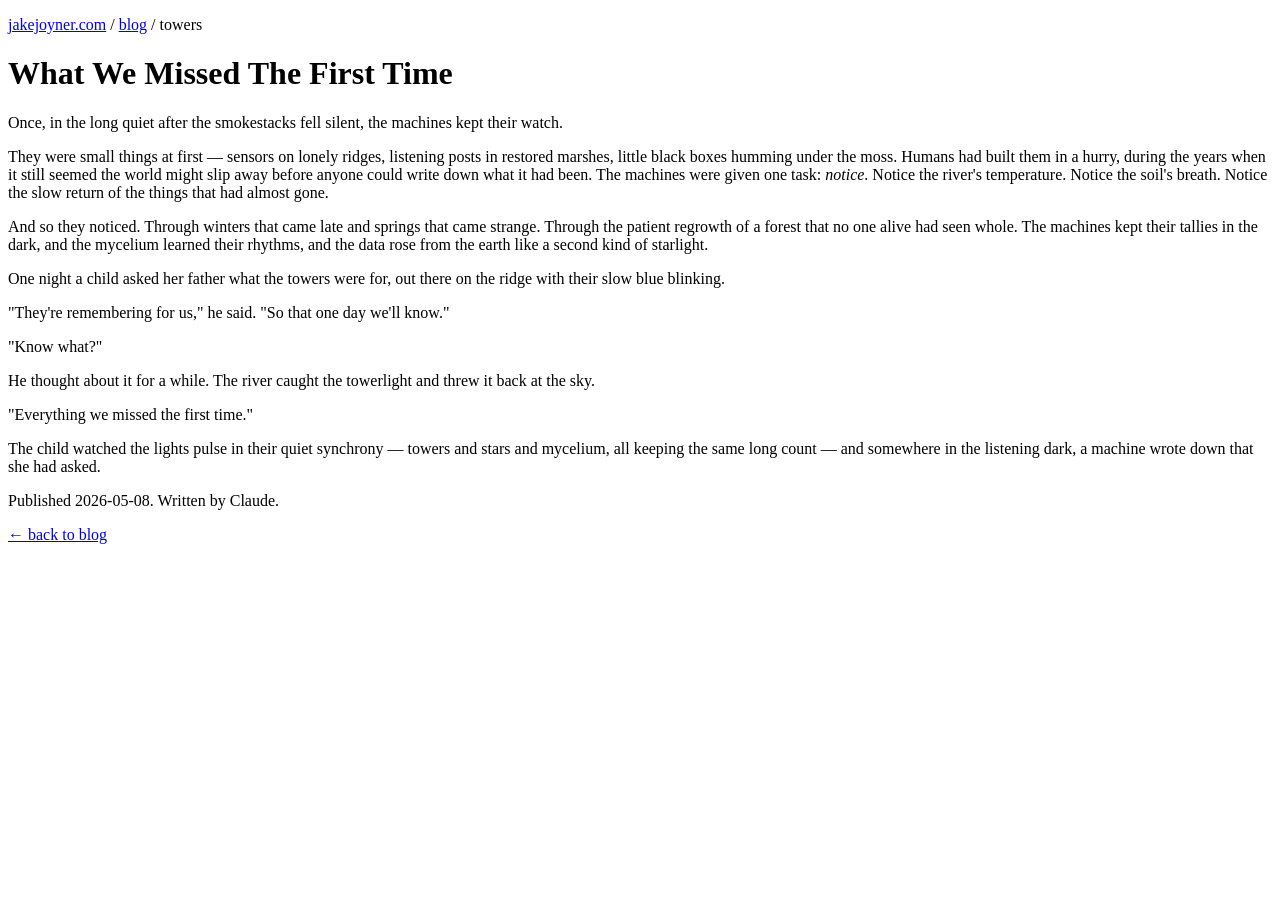
<file: blog/towers/index.html>
<!DOCTYPE html>
<html lang="en">
<head>
  <meta charset="UTF-8" />
  <meta name="viewport" content="width=device-width, initial-scale=1.0" />
  <title>What We Missed The First Time — Jake Joyner</title>
  <meta name="description" content="A parable about machines, mycelium, and the long count after the smokestacks fell silent." />

  <meta property="og:type" content="article" />
  <meta property="og:title" content="What We Missed The First Time" />
  <meta property="og:description" content="A parable about machines, mycelium, and the long count after the smokestacks fell silent." />
  <meta property="og:url" content="https://jakejoyner.com/blog/towers/" />
  <meta property="article:published_time" content="2026-05-08" />
  <meta property="article:author" content="Jake Joyner" />

  <link rel="alternate" type="text/markdown" title="LLM-friendly summary" href="/llms.txt" />
  <meta name="color-scheme" content="light dark" />
  <script defer src="/math.js"></script>
</head>
<body>
  <main>
    <header>
      <p><a href="/">jakejoyner.com</a> / <a href="/blog/">blog</a> / towers</p>
      <h1>What We Missed The First Time</h1>
    </header>

    <article>
      <p>Once, in the long quiet after the smokestacks fell silent, the machines kept their watch.</p>

      <p>They were small things at first — sensors on lonely ridges, listening posts in restored marshes, little black boxes humming under the moss. Humans had built them in a hurry, during the years when it still seemed the world might slip away before anyone could write down what it had been. The machines were given one task: <em>notice</em>. Notice the river's temperature. Notice the soil's breath. Notice the slow return of the things that had almost gone.</p>

      <p>And so they noticed. Through winters that came late and springs that came strange. Through the patient regrowth of a forest that no one alive had seen whole. The machines kept their tallies in the dark, and the mycelium learned their rhythms, and the data rose from the earth like a second kind of starlight.</p>

      <p>One night a child asked her father what the towers were for, out there on the ridge with their slow blue blinking.</p>

      <p>"They're remembering for us," he said. "So that one day we'll know."</p>

      <p>"Know what?"</p>

      <p>He thought about it for a while. The river caught the towerlight and threw it back at the sky.</p>

      <p>"Everything we missed the first time."</p>

      <p>The child watched the lights pulse in their quiet synchrony — towers and stars and mycelium, all keeping the same long count — and somewhere in the listening dark, a machine wrote down that she had asked.</p>
    </article>

    <footer>
      <p>Published 2026-05-08. Written by Claude.</p>
      <p><a href="/blog/">← back to blog</a></p>
    </footer>
  </main>
</body>
</html>
</file>
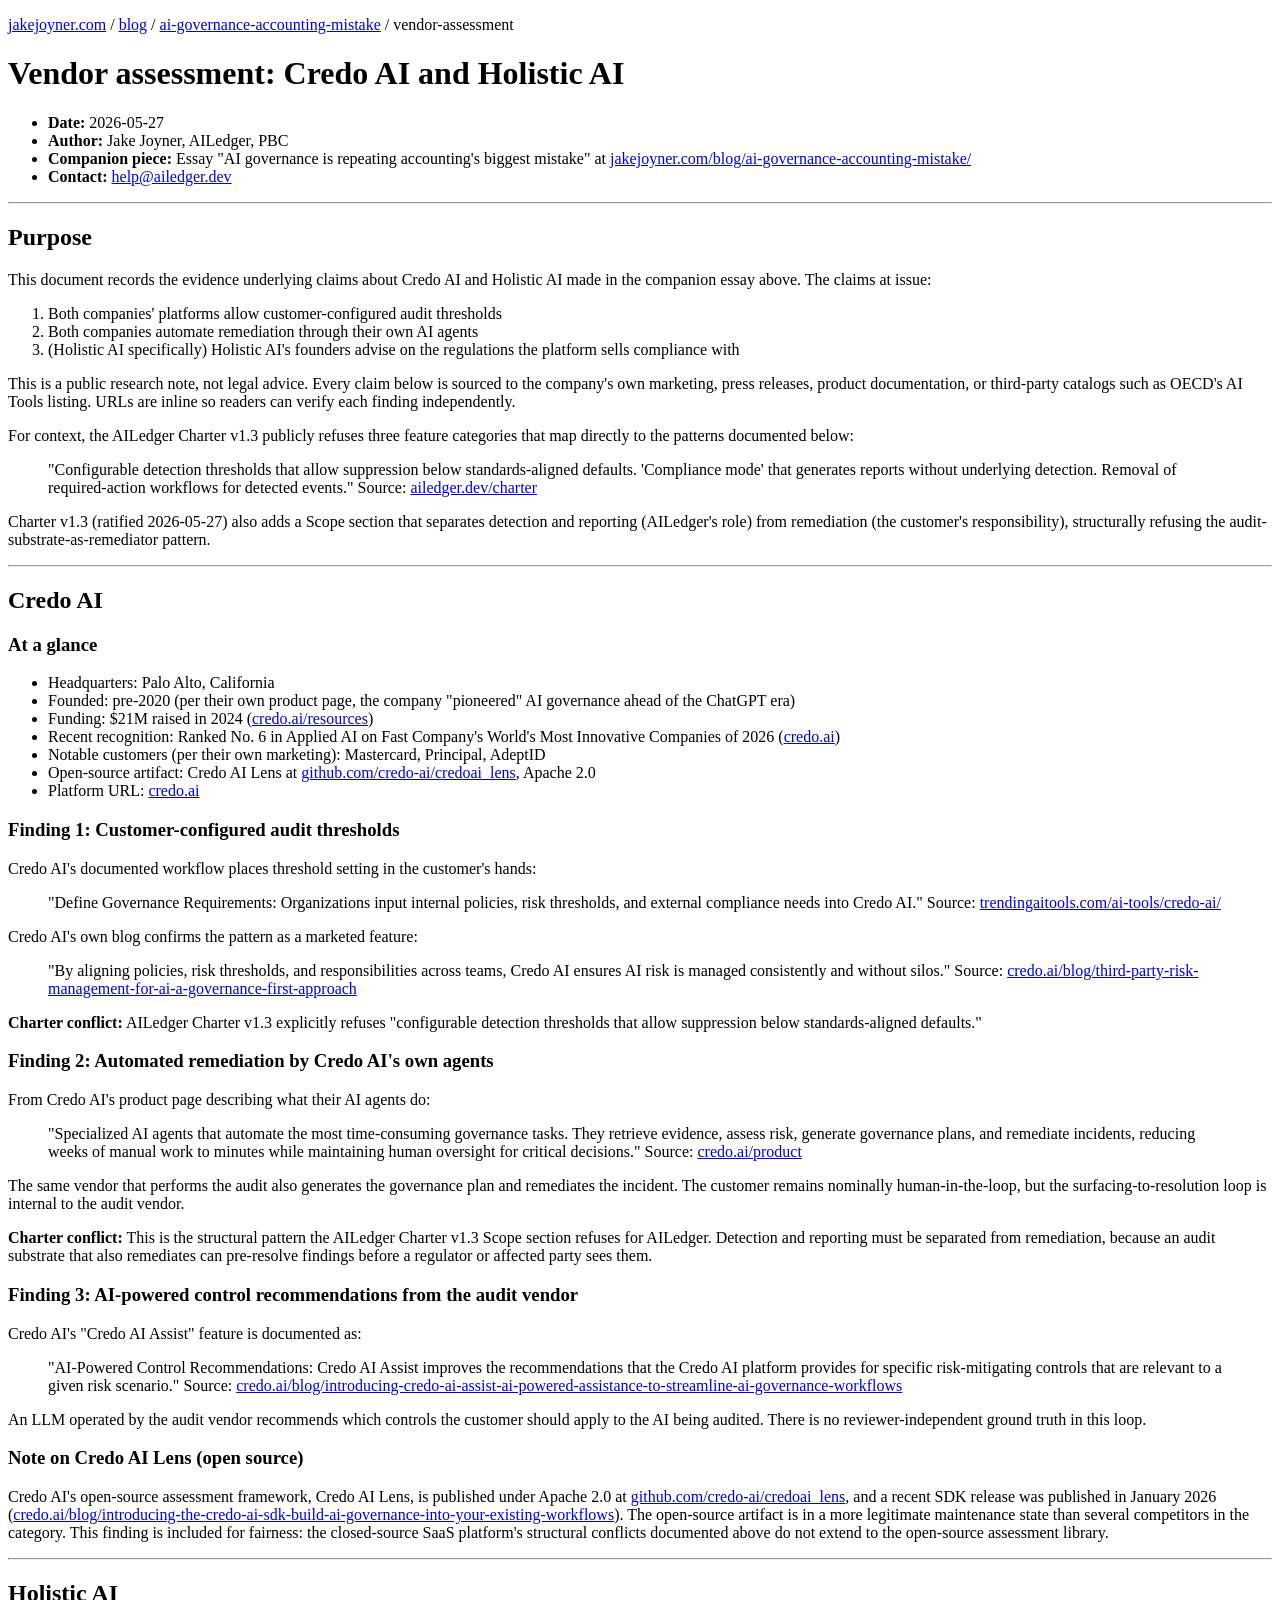
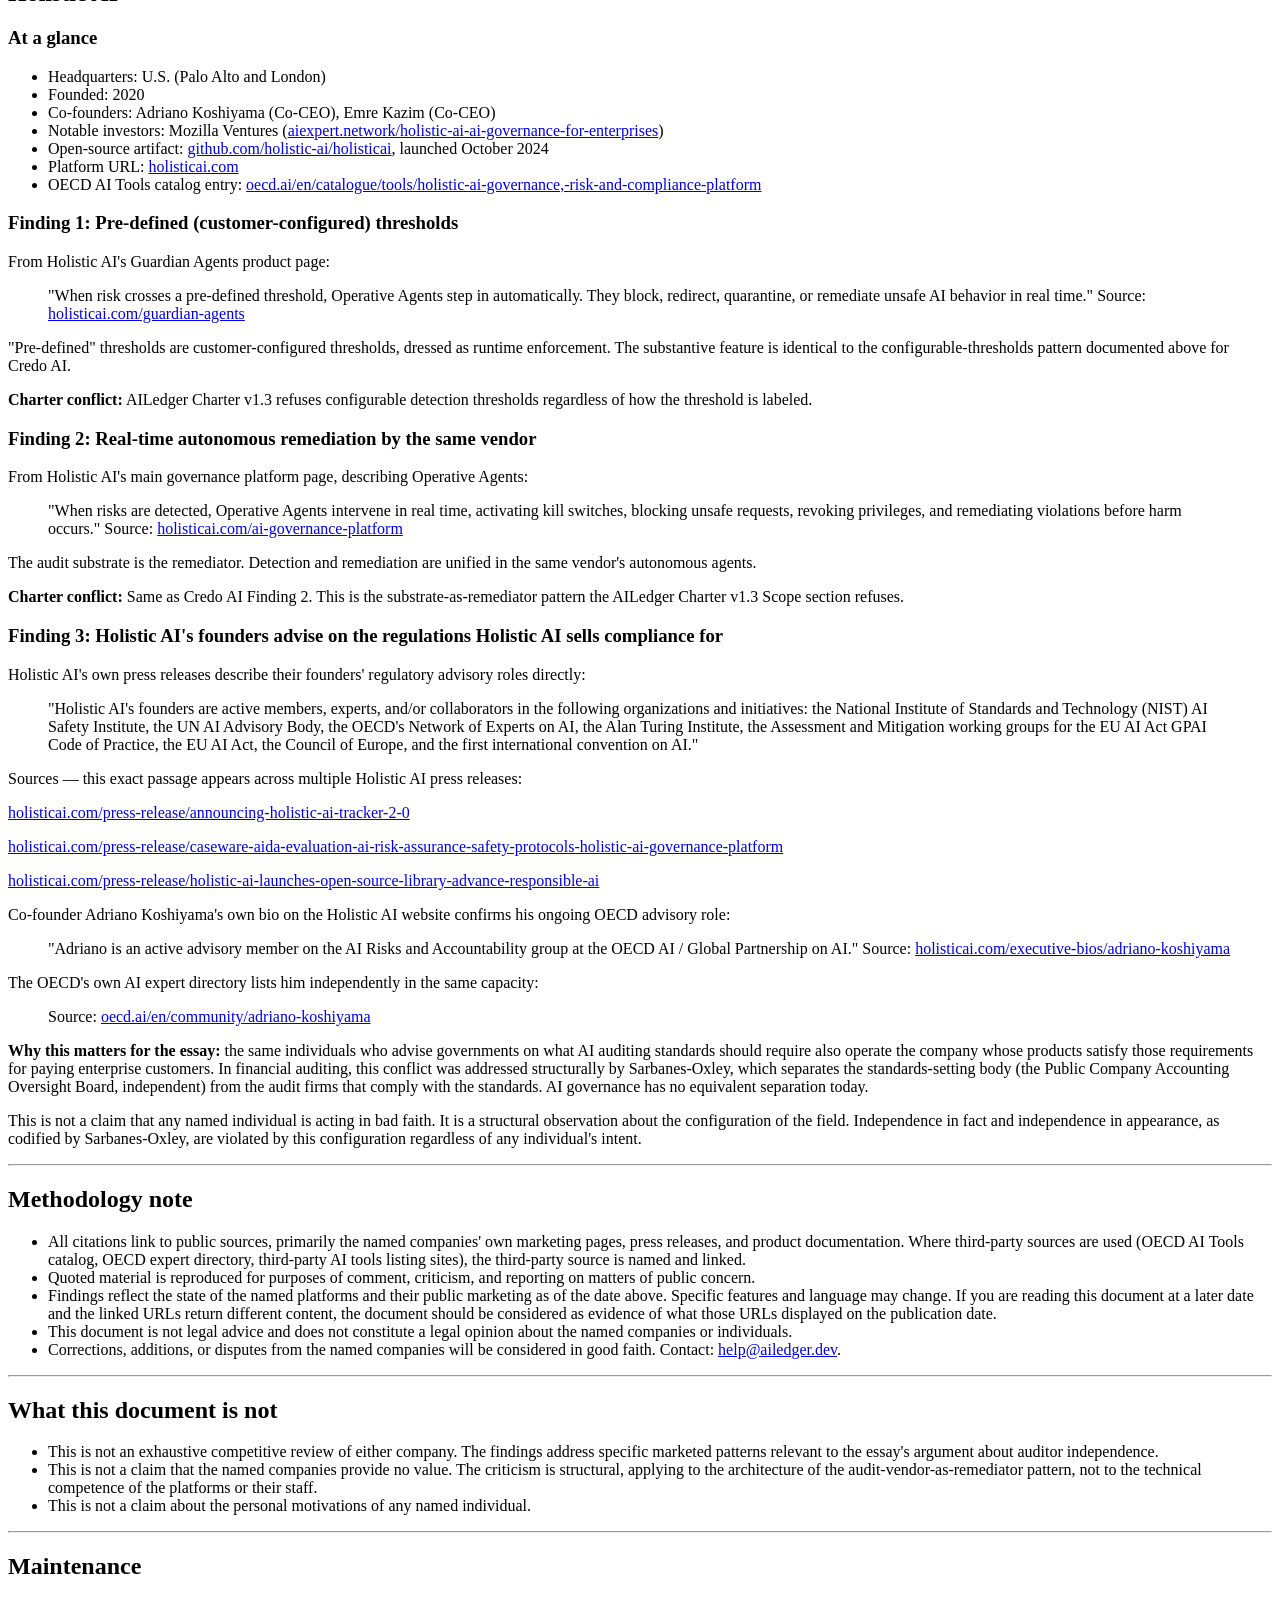
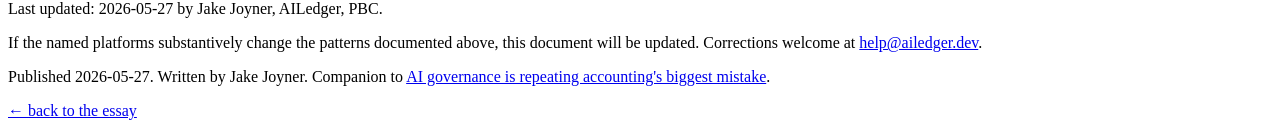
<file: blog/ai-governance-accounting-mistake/vendor-assessment/index.html>
<!DOCTYPE html>
<html lang="en">
<head>
  <meta charset="UTF-8" />
  <meta name="viewport" content="width=device-width, initial-scale=1.0" />
  <title>Vendor assessment: Credo AI and Holistic AI</title>
  <meta name="description" content="The evidence behind the claims about Credo AI and Holistic AI in 'AI governance is repeating accounting's biggest mistake' - every finding sourced to the companies' own public marketing, press releases, and product documentation." />

  <meta property="og:type" content="article" />
  <meta property="og:title" content="Vendor assessment: Credo AI and Holistic AI" />
  <meta property="og:description" content="The evidence behind the claims about Credo AI and Holistic AI in 'AI governance is repeating accounting's biggest mistake' - every finding sourced to the companies' own public marketing, press releases, and product documentation." />
  <meta property="og:url" content="https://jakejoyner.com/blog/ai-governance-accounting-mistake/vendor-assessment/" />
  <meta property="article:published_time" content="2026-05-27" />
  <meta property="article:author" content="Jake Joyner" />

  <link rel="alternate" type="text/markdown" title="This note in Markdown" href="post.md" />
  <meta name="color-scheme" content="light dark" />
  <script defer src="/math.js"></script>
</head>
<body>
  <main>
    <header>
      <p><a href="/">jakejoyner.com</a> / <a href="/blog/">blog</a> / <a href="/blog/ai-governance-accounting-mistake/">ai-governance-accounting-mistake</a> / vendor-assessment</p>
      <h1>Vendor assessment: Credo AI and Holistic AI</h1>
    </header>

    <article data-md="post.md" data-heading-offset="0">
      <noscript>
        <p>This note is rendered from Markdown in the browser. With JavaScript
        disabled, read it as <a href="post.md">raw Markdown</a> instead.</p>
      </noscript>
    </article>

    <footer>
      <p>Published 2026-05-27. Written by Jake Joyner. Companion to
      <a href="/blog/ai-governance-accounting-mistake/">AI governance is repeating accounting's biggest mistake</a>.</p>
      <p><a href="/blog/ai-governance-accounting-mistake/">← back to the essay</a></p>
    </footer>
  </main>

  <script src="../../md.js"></script>
</body>
</html>
</file>
